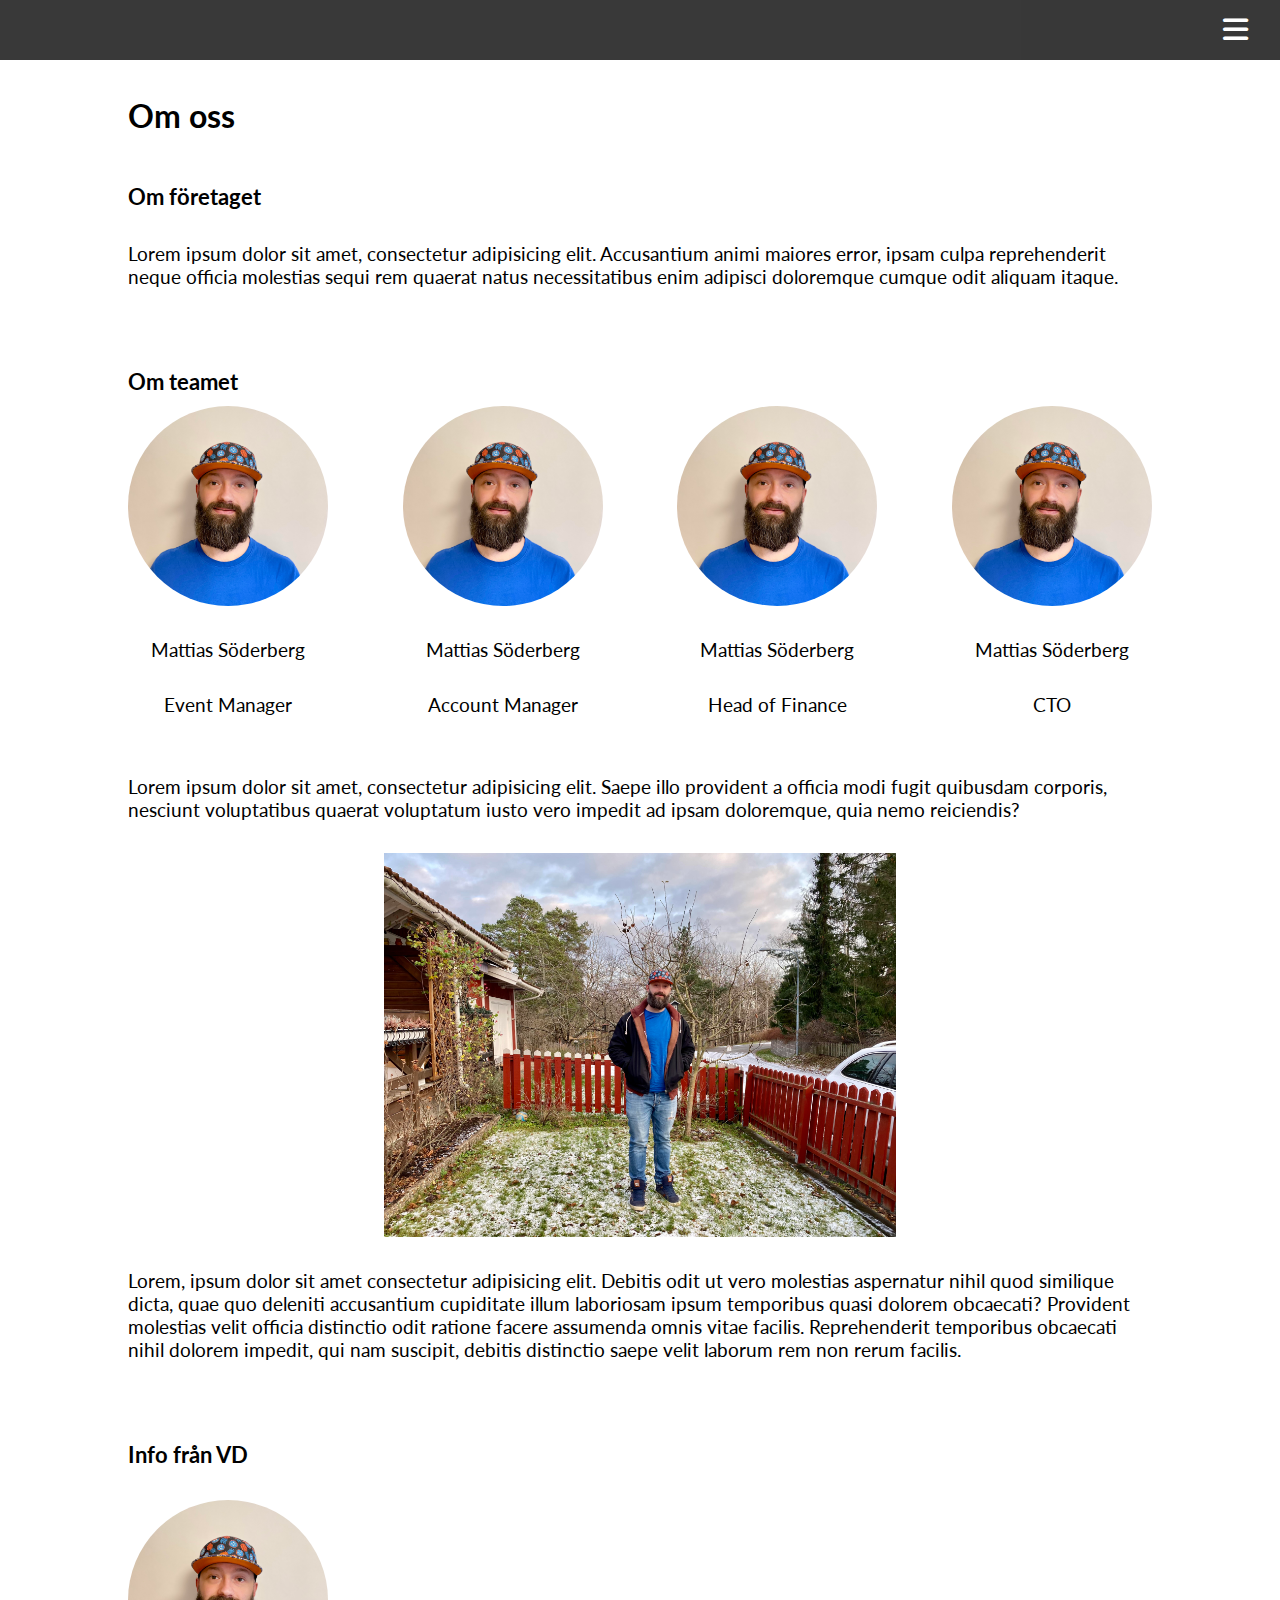
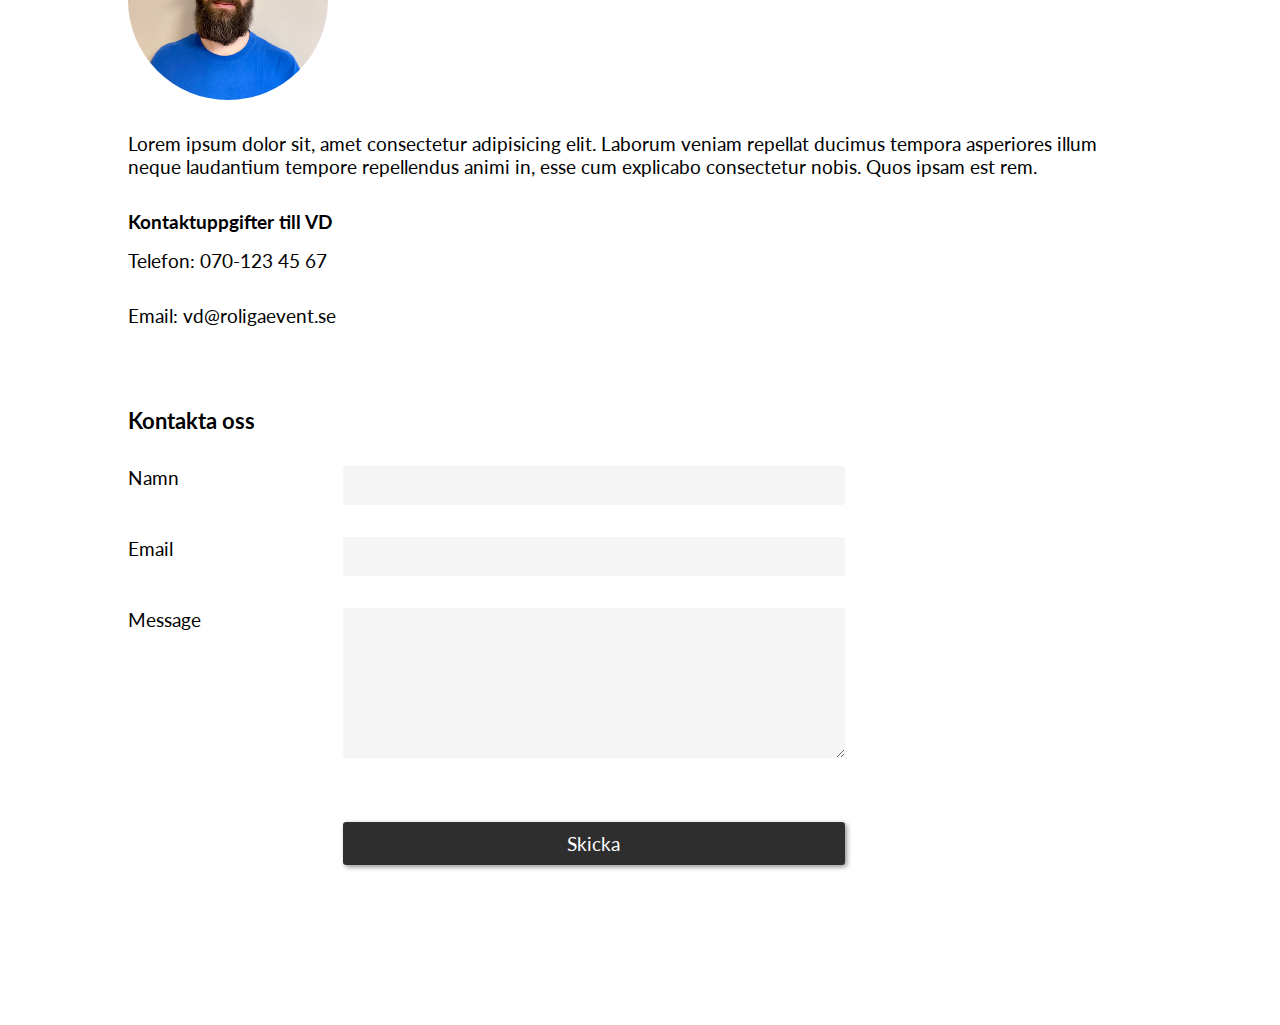
<file: about.html>
<!DOCTYPE html>
<html lang="en">

<head>
    <meta charset="UTF-8">
    <meta http-equiv="X-UA-Compatible" content="IE=edge">
    <meta name="viewport" content="width=device-width, initial-scale=1.0">
    <link rel="stylesheet" href="https://cdnjs.cloudflare.com/ajax/libs/font-awesome/6.0.0-beta2/css/all.min.css">
    <link rel="stylesheet" href="./styles/styles.css">
    <script src="./scripts/jquery.min.js"></script>
    <script src="./scripts/main.js"></script>
    <title>Om oss</title>
</head>

<body>
    <nav id="navbar">
        <div class="navHeader">
            <i class="fas fa-bars"></i>
        </div>
        <div class="dropdownNav">
            <ul>
                <li><a href="index.html">Hem</a></li>
                <li><a href="event-list.html">Eventlista</a></li>
                <li><a href="event-form.html">Lägg till event</a></li>
                <li><a href="#"><i>Om oss</i></a></li>
            </ul>
        </div>
    </nav>

    <div class="content-container">
        <div class="content">
            <h2>Om oss</h2>
            <div class="section">
                <h3>Om företaget</h3>
                <p>Lorem ipsum dolor sit amet, consectetur adipisicing elit. Accusantium animi maiores error, ipsam
                    culpa
                    reprehenderit neque officia molestias sequi rem quaerat natus necessitatibus enim adipisci
                    doloremque
                    cumque odit aliquam itaque.</p>
            </div>

            <div class="section">
                <h3>Om teamet</h3>
                <div class="team-images">
                    <div class="staff-container">
                        <div class="image" style="background-image: url('./images/staff.jpg');"></div>
                        <p>Mattias Söderberg</p>
                        <p>Event Manager</p>
                    </div>
                    <div class="staff-container">
                        <div class="image" style="background-image: url('./images/staff.jpg');"></div>
                        <p>Mattias Söderberg</p>
                        <p>Account Manager</p>
                    </div>
                    <div class="staff-container">
                        <div class="image" style="background-image: url('./images/staff.jpg');"></div>
                        <p>Mattias Söderberg</p>
                        <p>Head of Finance</p>
                    </div>
                    <div class="staff-container">
                        <div class="image" style="background-image: url('./images/staff.jpg');"></div>
                        <p>Mattias Söderberg</p>
                        <p>CTO</p>
                    </div>
                </div>
                <p>Lorem ipsum dolor sit amet, consectetur adipisicing elit. Saepe illo provident a officia modi fugit
                    quibusdam corporis, nesciunt voluptatibus quaerat voluptatum iusto vero impedit ad ipsam doloremque,
                    quia nemo reiciendis?</p>
                <div class="staff-container">
                    <img src="./images/team.jpg" alt="Bild på teamet">
                </div>
                <p>Lorem, ipsum dolor sit amet consectetur adipisicing elit. Debitis odit ut vero molestias aspernatur
                    nihil quod similique dicta, quae quo deleniti accusantium cupiditate illum laboriosam ipsum
                    temporibus quasi dolorem obcaecati?
                    Provident molestias velit officia distinctio odit ratione facere assumenda omnis vitae facilis.
                    Reprehenderit temporibus obcaecati nihil dolorem impedit, qui nam suscipit, debitis distinctio saepe
                    velit laborum rem non rerum facilis.</p>
            </div>

            <div class="section">
                <h3>Info från VD</h3>
                <div class="image" style="background-image: url('./images/staff.jpg');"></div>
                <p>Lorem ipsum dolor sit, amet consectetur adipisicing elit. Laborum veniam repellat ducimus tempora
                    asperiores illum neque laudantium tempore repellendus animi in, esse cum explicabo consectetur
                    nobis.
                    Quos ipsam est rem.</p>
                    <h4>Kontaktuppgifter till VD</h4>
                    <p>Telefon: <a href="tel:0701234567">070-123 45 67</a></p>
                    <p>Email: <a href="mailto:vd@roligaevent.se">vd@roligaevent.se</a></p>
            </div>

            <div class="section">
                <h3>Kontakta oss</h3>
                <form action="" class="form" id="contactForm">
                    <div>
                        <label for="name">Namn</label>
                        <input type="text" id="name" />
                    </div>
                    <div>
                        <label for="email">Email</label>
                        <input type="text" id="email" />
                    </div>
                    <div>
                        <label for="message">Message</label>
                        <textarea name="message" id="message" cols="30" rows="10"></textarea>
                    </div>
                    <input type="submit" class="submitButton" id="submitContactForm" value="Skicka" />
                </form>
                <div class="successMessage">
                    Tack för ditt meddelande. Vi återkopplar så fort vi kan.
                </div>
            </div>
        </div>
    </div>
</body>

</html>
</file>
<file: styles/styles.css>
@import url("https://fonts.googleapis.com/css2?family=Lato:wght@300;400;700;900&display=swap");
@import url("https://fonts.googleapis.com/css2?family=Satisfy&display=swap");
nav {
  width: 100%;
  display: flex;
  justify-content: flex-end;
  position: fixed;
  top: 0;
  z-index: 5;
  opacity: 0.95;
  margin-bottom: 2rem;
}
nav .navHeader {
  width: 100%;
  height: 60px;
  display: flex;
  justify-content: end;
  align-items: center;
  background-color: #2e2e2e;
  color: #fff;
}
nav .navHeader i {
  font-size: 1.8rem;
  margin-right: 2rem;
}
nav .navHeader i:hover {
  color: #dadada;
  cursor: pointer;
}
nav .navHeader i:active {
  color: #dadada;
}
nav .dropdownNav {
  background-color: #2e2e2e;
  position: absolute;
  margin-top: 60px;
  z-index: -1;
  border-radius: 0 0 0 0.5rem;
  box-shadow: #2e2e2e -1px 0px 15px;
  display: none;
}
nav .dropdownNav ul {
  margin: 0 0.5rem 0 0.5rem;
}
nav .dropdownNav ul li {
  padding: 1.5rem 2rem;
  border-top: 1px solid #000;
}
nav .dropdownNav ul li a {
  text-decoration: none;
  color: #fff;
  font-size: 1.5rem;
}
nav .dropdownNav ul li a i {
  text-decoration: underline;
}
nav .dropdownNav ul li a:hover {
  color: #dadada;
}

.card-container {
  width: 100%;
  display: flex;
  justify-content: space-between;
  flex-wrap: wrap;
  margin-bottom: 4rem;
}

.card {
  width: 30%;
  min-width: 300px;
  height: 500px;
  display: flex;
  flex-direction: column;
  justify-content: space-between;
  border-radius: 0.2rem;
  margin-bottom: 3rem;
  overflow: hidden;
  transition: transform ease-out 0.2s;
  box-shadow: -2px 4px 10px -2px #949494;
}
.card img {
  width: 100%;
  align-self: center;
  overflow: hidden;
  margin-bottom: 0.5rem;
  height: 210px;
}
.card .card-body {
  padding: 1rem;
}
.card .card-body h3 {
  font-size: 1.5rem;
  margin-bottom: 1rem;
}
.card .card-body h4 {
  font-size: 1.2rem;
  margin-bottom: 0.5rem;
}
.card .card-body p {
  margin-bottom: 1rem;
}
.card .card-body ul {
  margin-bottom: 1rem;
}
.card .card-body .card-link-container {
  display: flex;
  justify-content: space-between;
  flex-wrap: wrap;
  margin-top: auto;
  margin-bottom: 1rem;
}
.card .card-body .card-link-container a {
  background-color: #dadada;
  color: #000;
  padding: 10px 15px;
  text-decoration: none;
  margin-right: 3rem;
  border-radius: 0.2rem;
}
.card .card-body .card-link-container a:hover {
  background-color: #2e2e2e;
  color: #dadada;
}
.card .card-dropdown {
  background-color: #f5f5f5;
  border-radius: 0.2rem;
  padding: 0.5rem;
  display: none;
}
.card:hover {
  transform: scale(1.02);
  box-shadow: -5px 3px 15px #949494;
}

.card-horizontal-container {
  margin-bottom: 3rem;
  border-radius: 0 0 0.2rem 0.2rem;
  box-shadow: -2px 4px 10px -2px #949494;
}

.card-horizontal {
  width: 100%;
  height: 230px;
  display: flex;
  border-radius: 0.2rem;
  overflow: hidden;
  transition: transform ease-out 0.2s;
}
.card-horizontal img {
  width: 30%;
  align-self: center;
  overflow: hidden;
  max-height: 240px;
}
.card-horizontal .card-body {
  padding: 1rem;
}
.card-horizontal .card-body h3 {
  font-size: 1.5rem;
  margin-bottom: 1rem;
}
.card-horizontal .card-body h4 {
  font-size: 1.2rem;
  margin-bottom: 0.5rem;
}
.card-horizontal .card-body p {
  margin-bottom: 1rem;
}
.card-horizontal .card-body ul {
  margin-bottom: 1rem;
}
.card-horizontal .card-body .card-link-container {
  display: flex;
  flex-wrap: wrap;
  margin-top: auto;
  margin-bottom: 1rem;
}
.card-horizontal .card-body .card-link-container a {
  background-color: #dadada;
  color: #000;
  padding: 10px 15px;
  text-decoration: none;
  margin-right: 3rem;
  border-radius: 0.2rem;
}
.card-horizontal .card-body .card-link-container a i {
  margin-left: 0.5rem;
  font-size: 0.9rem;
}
.card-horizontal .card-body .card-link-container a:hover {
  background-color: #2e2e2e;
  color: #dadada;
}

.card-dropdown {
  width: 100%;
  background-color: #f5f5f5;
  border-radius: 0.2rem;
  padding: 1rem;
  display: none;
}
.card-dropdown h4 {
  margin-bottom: 1rem;
}

.event-details {
  width: 80%;
}
.event-details .image-container {
  display: flex;
  justify-content: space-between;
  flex-wrap: wrap;
  margin-bottom: 2rem;
}
.event-details .image-container img {
  width: 48%;
  margin-bottom: 2rem;
  border-radius: 0.1rem;
  transition: all ease 150ms;
}
.event-details .image-container p {
  text-align: center;
  font-size: 1rem;
  font-weight: 200;
}
.event-details .text-container {
  margin-bottom: 3rem;
}
.event-details .text-container h3 {
  margin-bottom: 1rem;
  font-size: 1.5rem;
}
.event-details .text-container i {
  font-weight: 400;
  font-size: 1.4rem;
}
.event-details .text-container p {
  margin-bottom: 0.5rem;
  font-size: 1.2rem;
}

.form {
  display: flex;
  flex-direction: column;
  width: 70%;
  margin-bottom: 3rem;
  font-size: 1.2rem;
}
.form label {
  float: left;
  width: 30%;
}
.form textarea, .form input {
  margin-bottom: 2rem;
  width: 70%;
  float: right;
  padding: 10px;
  font-family: "Lato", sans-serif;
  background-color: #f5f5f5;
  font-size: 1rem;
  border-radius: 0.2rem;
}
.form textarea:focus, .form input:focus {
  box-shadow: 0px 0px 10px 1px #949494;
}
.form textarea {
  height: 150px;
}
.form select {
  margin-bottom: 2rem;
  width: 30%;
  font-size: 1.2rem;
  border: 1px solid #949494;
  background-color: #f5f5f5;
  border-radius: 0.2rem;
}
.form .submitButton {
  align-self: flex-end;
  font-size: 1.2rem;
  padding: 10px 20px;
  width: 70%;
  margin-top: 2rem;
  color: #fff;
  background-color: #2e2e2e;
  box-shadow: 2px 2px 5px #949494;
}
.form .submitButton:hover {
  background-color: #dadada;
  color: #2e2e2e;
  transform: scale(1.03);
  box-shadow: 3px 3px 10px #949494;
}

.section {
  margin-bottom: 5rem;
}
.section h3 {
  margin-bottom: 2rem;
  font-size: 1.4rem;
}
.section h4 {
  margin-bottom: 1rem;
  font-size: 1.2rem;
}
.section p {
  font-size: 1.2rem;
  margin-bottom: 2rem;
}
.section a {
  text-decoration: none;
  color: #000;
}
.section a:hover {
  color: #8b8b8b;
}
.section .team-images {
  display: flex;
  align-items: center;
  justify-content: space-between;
  width: 100%;
  height: 300px;
  margin-bottom: 3rem;
}
.section .staff-container {
  display: flex;
  flex-direction: column;
  align-items: center;
}
.section .staff-container img {
  width: 50%;
  margin-bottom: 2rem;
}
.section .image {
  width: 200px;
  height: 200px;
  border-radius: 50%;
  background-size: cover;
  background-position: center;
  margin-bottom: 2rem;
}
.section .successMessage {
  background-color: #abf1ab;
  width: 60%;
  height: 40px;
  line-height: 40px;
  padding-left: 20px;
  display: none;
}

* {
  margin: 0;
  padding: 0;
  outline: none;
  border: none;
  box-sizing: border-box;
}

body {
  font: 100% "Lato", sans-serif;
}

ul {
  padding: 0;
  list-style: none;
}

.hero {
  background-repeat: no-repeat;
  background-size: cover;
  background-position: center;
  width: 100%;
  height: 400px;
  display: flex;
  justify-content: center;
  align-items: center;
  z-index: 0;
  text-shadow: 0px 0px 10px #000;
}
.hero h1 {
  font: 100% "Satisfy";
  font-size: 5rem;
  font-weight: 500;
  letter-spacing: 0.16rem;
  color: #fff;
}

.content-container {
  width: 100%;
  display: flex;
  flex-direction: column;
  justify-content: start;
  align-items: center;
  margin-bottom: 3rem;
}

.content {
  width: 80%;
}

h2 {
  margin-top: 6rem;
  font-size: 2rem;
  margin-bottom: 3rem;
}

/*# sourceMappingURL=styles.css.map */
</file>
